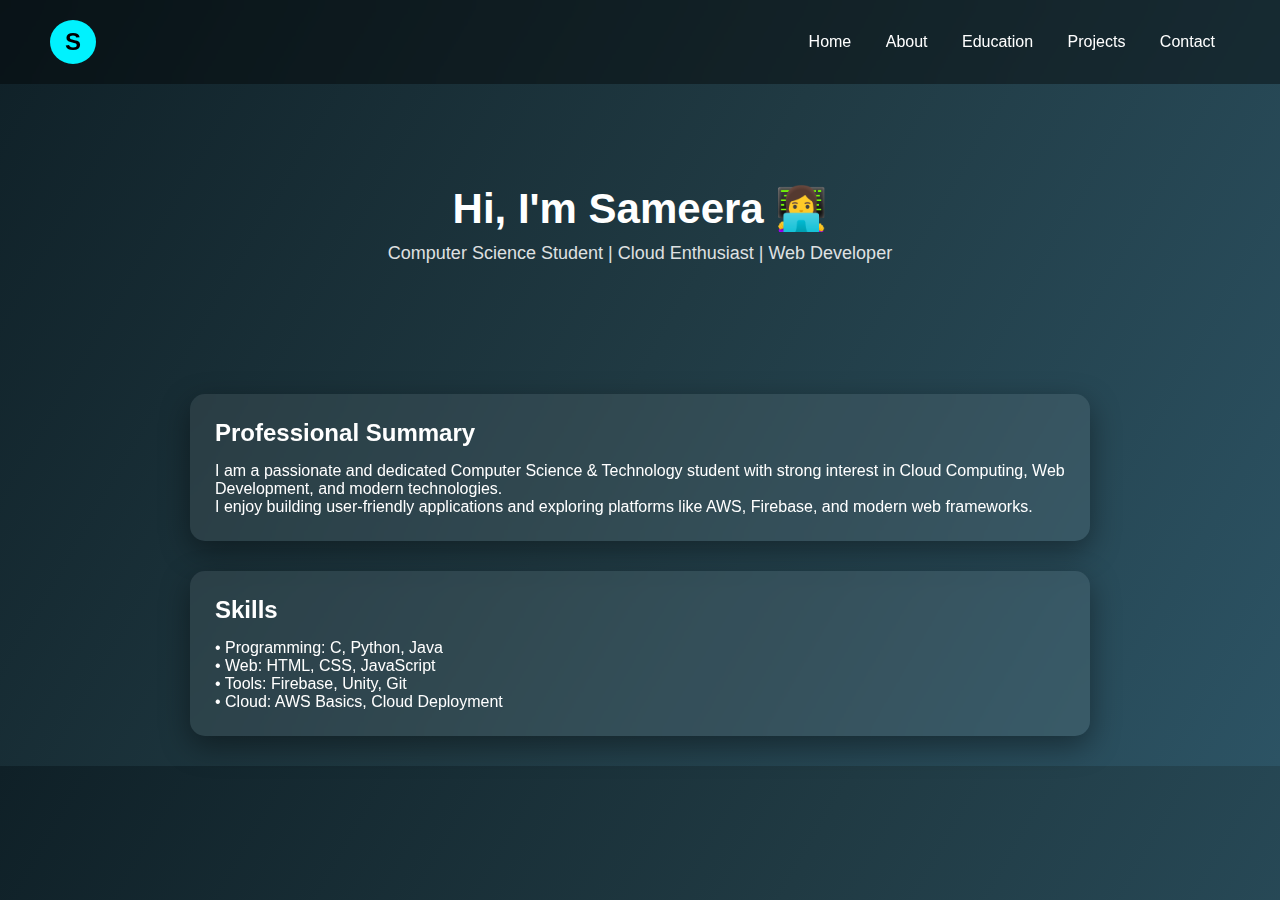
<file: index.html>
<!DOCTYPE html>
<html>
<head>
  <title>Sameera Portfolio</title>
  <link rel="stylesheet" href="style.css">
</head>
<body>

<header>
  <div class="logo">S</div>
  <nav>
    <a href="index.html">Home</a>
    <a href="about.html">About</a>
    <a href="education.html">Education</a>
    <a href="projects.html">Projects</a>
    <a href="contact.html">Contact</a>
  </nav>
</header>

<section class="hero fade">
  <h1>Hi, I'm Sameera 👩‍💻</h1>
  <p>Computer Science Student | Cloud Enthusiast | Web Developer</p>
</section>

<div class="card fade">
  <h2>Professional Summary</h2>
  <p>
    I am a passionate and dedicated Computer Science & Technology student 
    with strong interest in Cloud Computing, Web Development, and modern technologies.
  </p>
  <p>
    I enjoy building user-friendly applications and exploring platforms like 
    AWS, Firebase, and modern web frameworks.
  </p>
</div>

<div class="card fade">
  <h2>Skills</h2>
  <p>• Programming: C, Python, Java</p>
  <p>• Web: HTML, CSS, JavaScript</p>
  <p>• Tools: Firebase, Unity, Git</p>
  <p>• Cloud: AWS Basics, Cloud Deployment</p>
</div>

<script src="script.js"></script>
</body>
</html>
</file>
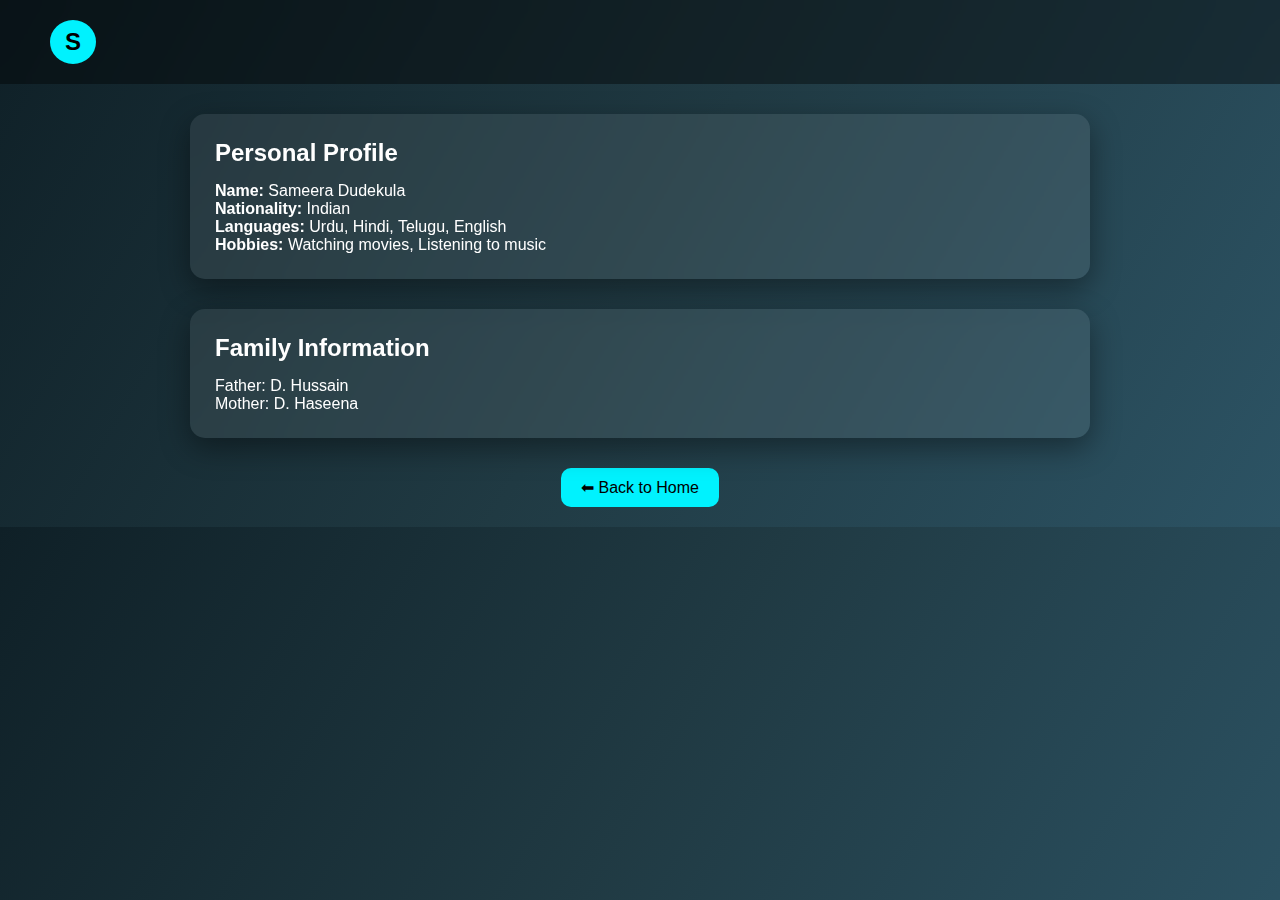
<file: about.html>
<!DOCTYPE html>
<html>
<head>
  <title>About</title>
  <link rel="stylesheet" href="style.css">
</head>
<body>

<header>
  <div class="logo">S</div>
</header>

<div class="card fade">
  <h2>Personal Profile</h2>
  <p><strong>Name:</strong> Sameera Dudekula</p>
  <p><strong>Nationality:</strong> Indian</p>
  <p><strong>Languages:</strong> Urdu, Hindi, Telugu, English</p>
  <p><strong>Hobbies:</strong> Watching movies, Listening to music</p>
</div>

<div class="card fade">
  <h2>Family Information</h2>
  <p>Father: D. Hussain</p>
  <p>Mother: D. Haseena</p>
</div>

<a href="index.html" class="btn back-btn">⬅ Back to Home</a>

<script src="script.js"></script>
</body>
</html>
</file>
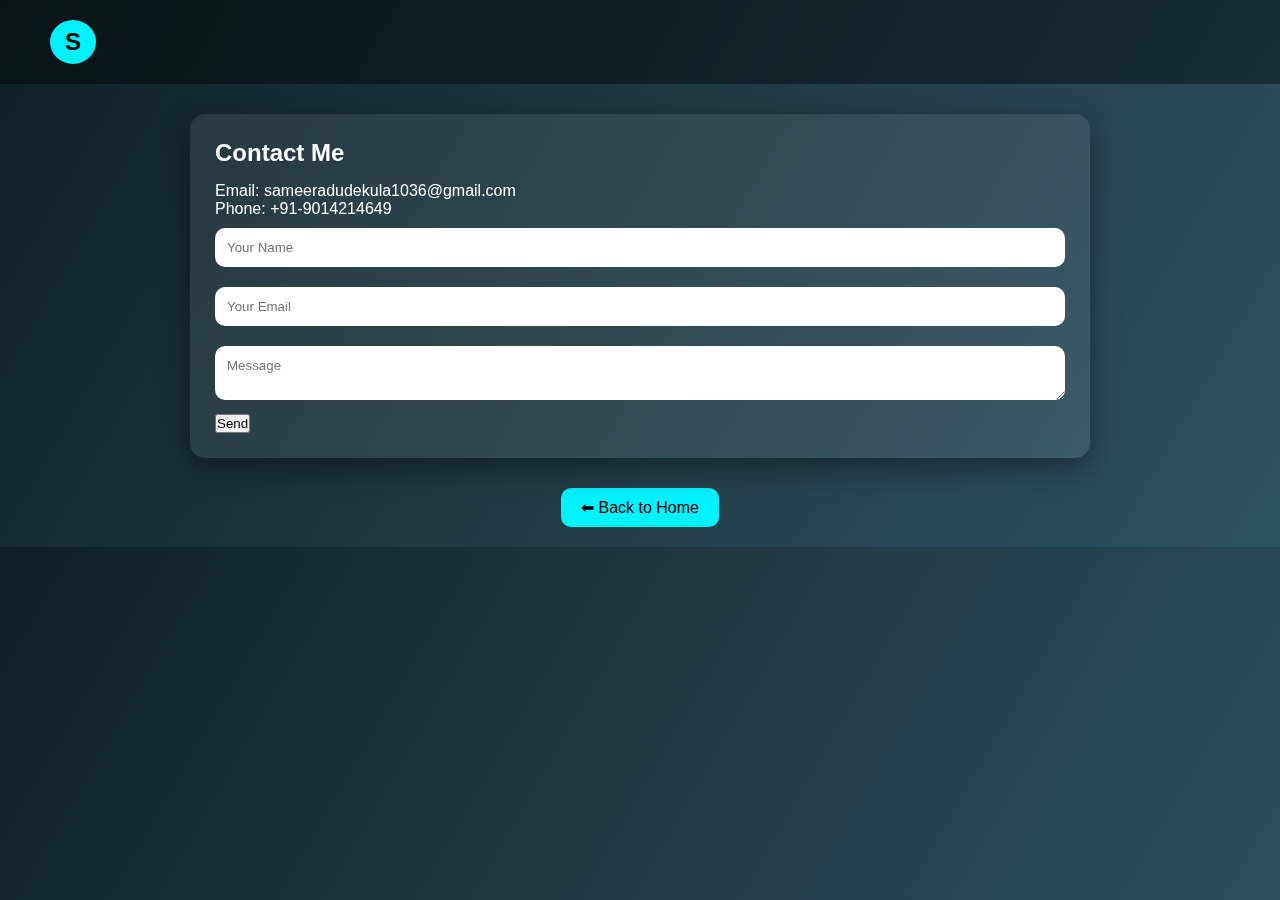
<file: contact.html>
<!DOCTYPE html>
<html>
<head>
  <title>Contact</title>
  <link rel="stylesheet" href="style.css">
</head>
<body>

<header>
  <div class="logo">S</div>
</header>

<div class="card fade">
  <h2>Contact Me</h2>
  <p>Email: sameeradudekula1036@gmail.com</p>
  <p>Phone: +91-9014214649</p>

  <form id="contactForm">
    <input type="text" placeholder="Your Name" required>
    <input type="email" placeholder="Your Email" required>
    <textarea placeholder="Message" required></textarea>
    <button type="submit">Send</button>
  </form>

  <p id="msg"></p>
</div>

<a href="index.html" class="btn back-btn">⬅ Back to Home</a>

<script src="script.js"></script>
</body>
</html>
</file>
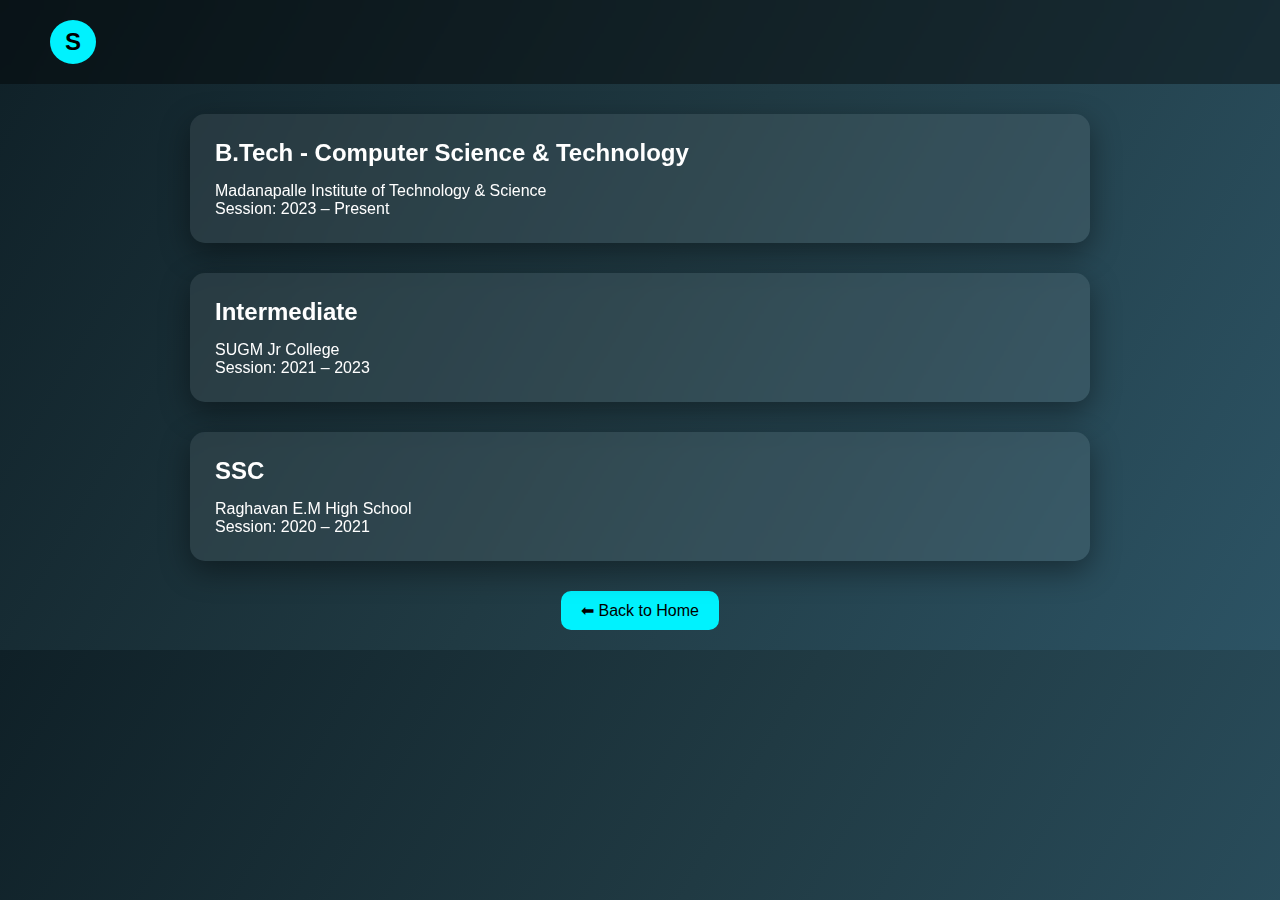
<file: education.html>
<!DOCTYPE html>
<html>
<head>
  <title>Education</title>
  <link rel="stylesheet" href="style.css">
</head>
<body>

<header>
  <div class="logo">S</div>
</header>

<div class="card fade">
  <h2>B.Tech - Computer Science & Technology</h2>
  <p>Madanapalle Institute of Technology & Science</p>
  <p>Session: 2023 – Present</p>
  
</div>

<div class="card fade">
  <h2>Intermediate</h2>
  <p>SUGM Jr College</p>
   <p>Session: 2021 – 2023</p>
  
</div>

<div class="card fade">
  <h2>SSC</h2>
  <p>Raghavan E.M High School</p>
   <p>Session: 2020 – 2021</p>
 
</div>

<a href="index.html" class="btn back-btn">⬅ Back to Home</a>

<script src="script.js"></script>
</body>
</html>
</file>
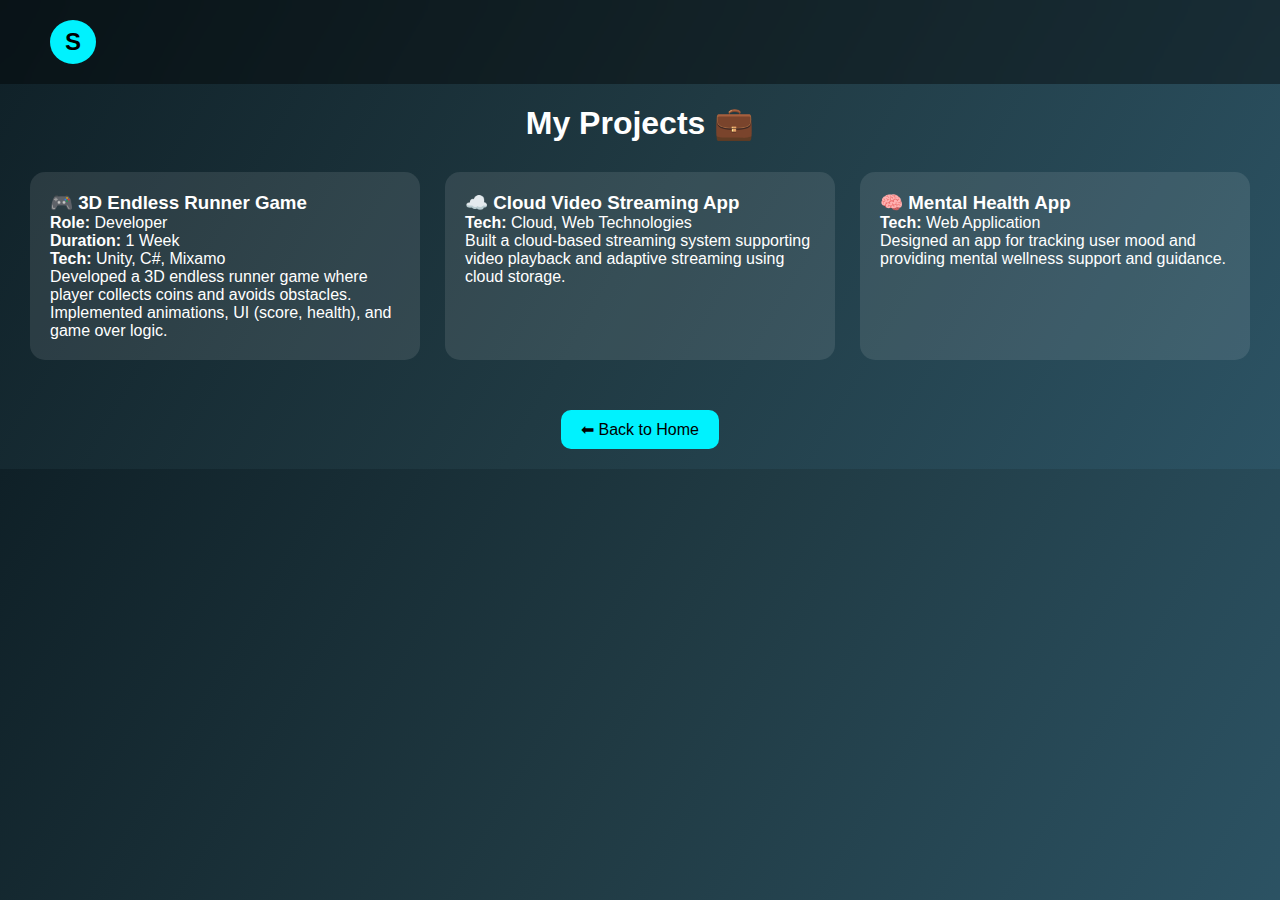
<file: projects.html>
<!DOCTYPE html>
<html>
<head>
  <title>Projects</title>
  <link rel="stylesheet" href="style.css">
</head>
<body>

<header>
  <div class="logo">S</div>
</header>

<h1 style="text-align:center; margin-top:20px;">My Projects 💼</h1>

<div class="projects">

  <div class="project-card fade">
    <h3>🎮 3D Endless Runner Game</h3>
    <p><strong>Role:</strong> Developer</p>
    <p><strong>Duration:</strong> 1 Week</p>
    <p><strong>Tech:</strong> Unity, C#, Mixamo</p>
    <p>
      Developed a 3D endless runner game where player collects coins 
      and avoids obstacles. Implemented animations, UI (score, health), 
      and game over logic.
    </p>
  </div>

  <div class="project-card fade">
    <h3>☁️ Cloud Video Streaming App</h3>
    <p><strong>Tech:</strong> Cloud, Web Technologies</p>
    <p>
      Built a cloud-based streaming system supporting video playback 
      and adaptive streaming using cloud storage.
    </p>
  </div>

  <div class="project-card fade">
    <h3>🧠 Mental Health App</h3>
    <p><strong>Tech:</strong> Web Application</p>
    <p>
      Designed an app for tracking user mood and providing mental wellness 
      support and guidance.
    </p>
  </div>

</div>

<a href="index.html" class="btn back-btn">⬅ Back to Home</a>

<script src="script.js"></script>
</body>
</html>
</file>
<file: style.css>
* {
  margin: 0;
  padding: 0;
  box-sizing: border-box;
  font-family: 'Poppins', sans-serif;
}

body {
  background: linear-gradient(120deg, #0f2027, #203a43, #2c5364);
  color: white;
}

/* HEADER */
header {
  display: flex;
  justify-content: space-between;
  align-items: center;
  padding: 20px 50px;
  background: rgba(0,0,0,0.4);
  backdrop-filter: blur(10px);
}

.logo {
  font-size: 24px;
  font-weight: bold;
  background: #00f2fe;
  color: black;
  padding: 8px 15px;
  border-radius: 50%;
}

/* NAV */
nav a {
  margin: 0 15px;
  color: white;
  text-decoration: none;
  font-weight: 500;
}

nav a:hover {
  color: #00f2fe;
}

/* HERO */
.hero {
  text-align: center;
  padding: 100px 20px;
}

.hero h1 {
  font-size: 42px;
}

.hero p {
  margin-top: 10px;
  font-size: 18px;
  opacity: 0.85;
}

/* CARD */
.card {
  background: rgba(255,255,255,0.08);
  padding: 25px;
  margin: 30px auto;
  border-radius: 15px;
  max-width: 900px;
  backdrop-filter: blur(10px);
  box-shadow: 0 10px 30px rgba(0,0,0,0.4);
}

.card h2 {
  margin-bottom: 15px;
}

/* PROJECTS */
.projects {
  display: grid;
  grid-template-columns: repeat(auto-fit, minmax(280px,1fr));
  gap: 25px;
  padding: 30px;
}

.project-card {
  background: rgba(255,255,255,0.1);
  padding: 20px;
  border-radius: 15px;
  transition: 0.4s;
}

.project-card:hover {
  transform: translateY(-10px);
}

/* BUTTON */
.btn {
  display: inline-block;
  margin-top: 15px;
  padding: 10px 20px;
  background: #00f2fe;
  color: black;
  border-radius: 10px;
  text-decoration: none;
}

.back-btn {
  display: block;
  width: fit-content;
  margin: 20px auto;
}

/* FORM */
form input, form textarea {
  width: 100%;
  margin: 10px 0;
  padding: 12px;
  border-radius: 10px;
  border: none;
}

/* ANIMATION */
.fade {
  opacity: 0;
  transform: translateY(20px);
  transition: 0.8s;
}

.fade.show {
  opacity: 1;
  transform: translateY(0);
}
</file>
